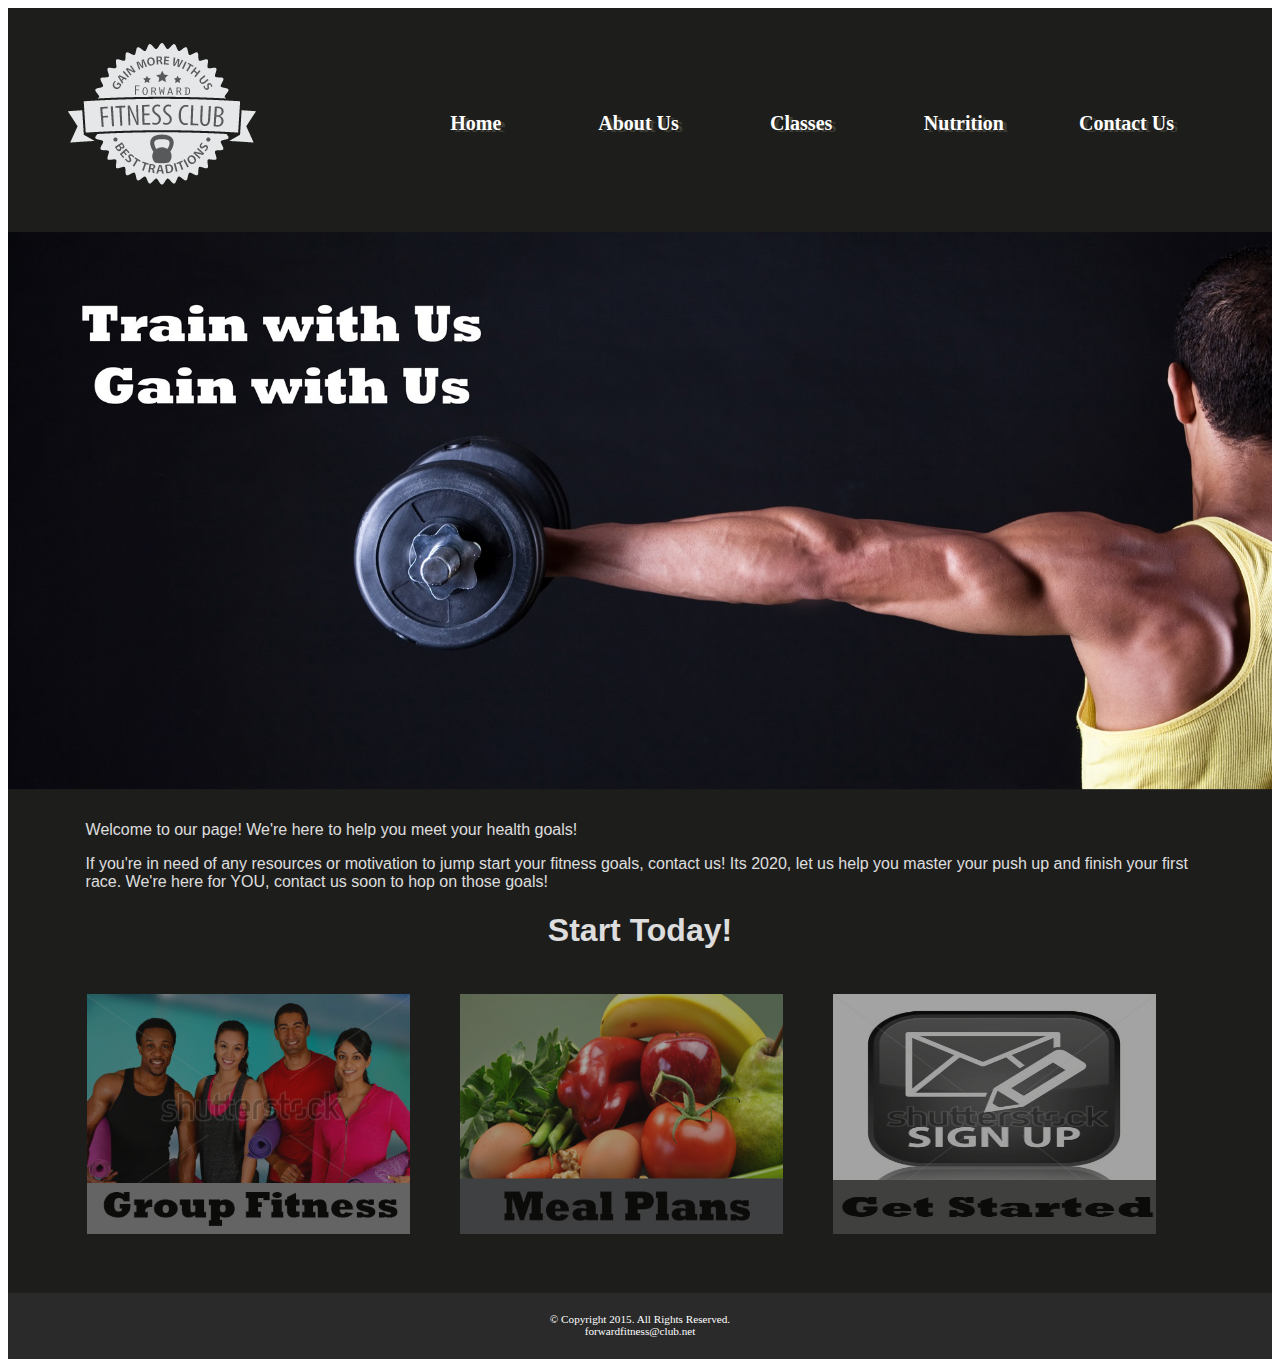
<file: index.html>
<!DOCTYPE html>
<!--This template was created by Liz Cociuba ISM 5994-->
<html lang="en">
<head>
	<link rel="stylesheet" href="css/styles.css">
	<title>Forward Fitness Club</title>
	<meta charset="utf-8">
	<meta name="viewport" content="width=device-width, initial-scale=1">
</head>
<body>
	
	<div id="container">
	<!--use this header area for website name or any logos-->
	<header>
		<a href="index.html"> <img src="images/ffc_logo.png" alt="Forward Fitness Club logo"></a>
	</header>
	
	<!--add hyperlinks to other pages within the website here for nav-->
	<nav>
		<ul>
			<li><a href="index.html"> Home </a></li> 
			<li><a href="about.html"> About Us </a></li> 
			<li><a href="class.html"> Classes </a></li> 
			<li><a href="nutrition.html"> Nutrition </a></li> 
			<li><a href="contact.html"> Contact Us </a></li> 
	</ul>
	</nav>
	
	<div id="banner" class="desktop">
		<img src="images/homeBanner.jpg" alt="home banner image">
	
	</div>
	<!--main website content go here such as descriptions-->
	<main>
		<p>
		Welcome to our page! We're here to help you meet your health goals!</p>
	
	<div class="mobile">
		
		<h3> FREE One-Week Trial Membership!</h3>
		<p><a href="tel:8145559608">Call Us Today to Get Started!</a></p>
		
		<h4>Fitness Club Hours:</h4>
		<p>Monday - Thursday: 6:00am - 6:00pm<br>
			Friday: 6:00am - 4:00pm<br>
			Saturday: 8:00am - 6:00pm<br>
			Sunday: Closed</p>
		
	</div>
	
	<div class="desktop">
		<p>
		If you're in need of any resources or motivation to jump start your fitness goals, contact us! Its 2020, let us help you master your push up and finish your first race. We're here for YOU, contact us soon to hop on those goals!</p>
		
		<h1>Start Today!</h1>
		
		<figure>
			<a href="classes.html"><img src="images/group.jpg" alt="group fitness"></a>
			<a href="nutrition.html"><img src="images/nutrition.jpg" alt="good nutrition"></a>
			<a href="contact.html"><img src="images/signup.jpg" alt="sign up icon">	</a>
			
		</figure>
	</div>
	</main>
	
	<!--footer is for copyrights-->
	<footer>
		&copy; Copyright 2015. All Rights Reserved.<br>
		<a href="mailto:forwardfitness@club.net">forwardfitness@club.net</a>
	</footer>
</div>
	
</body>
</html>
</file>
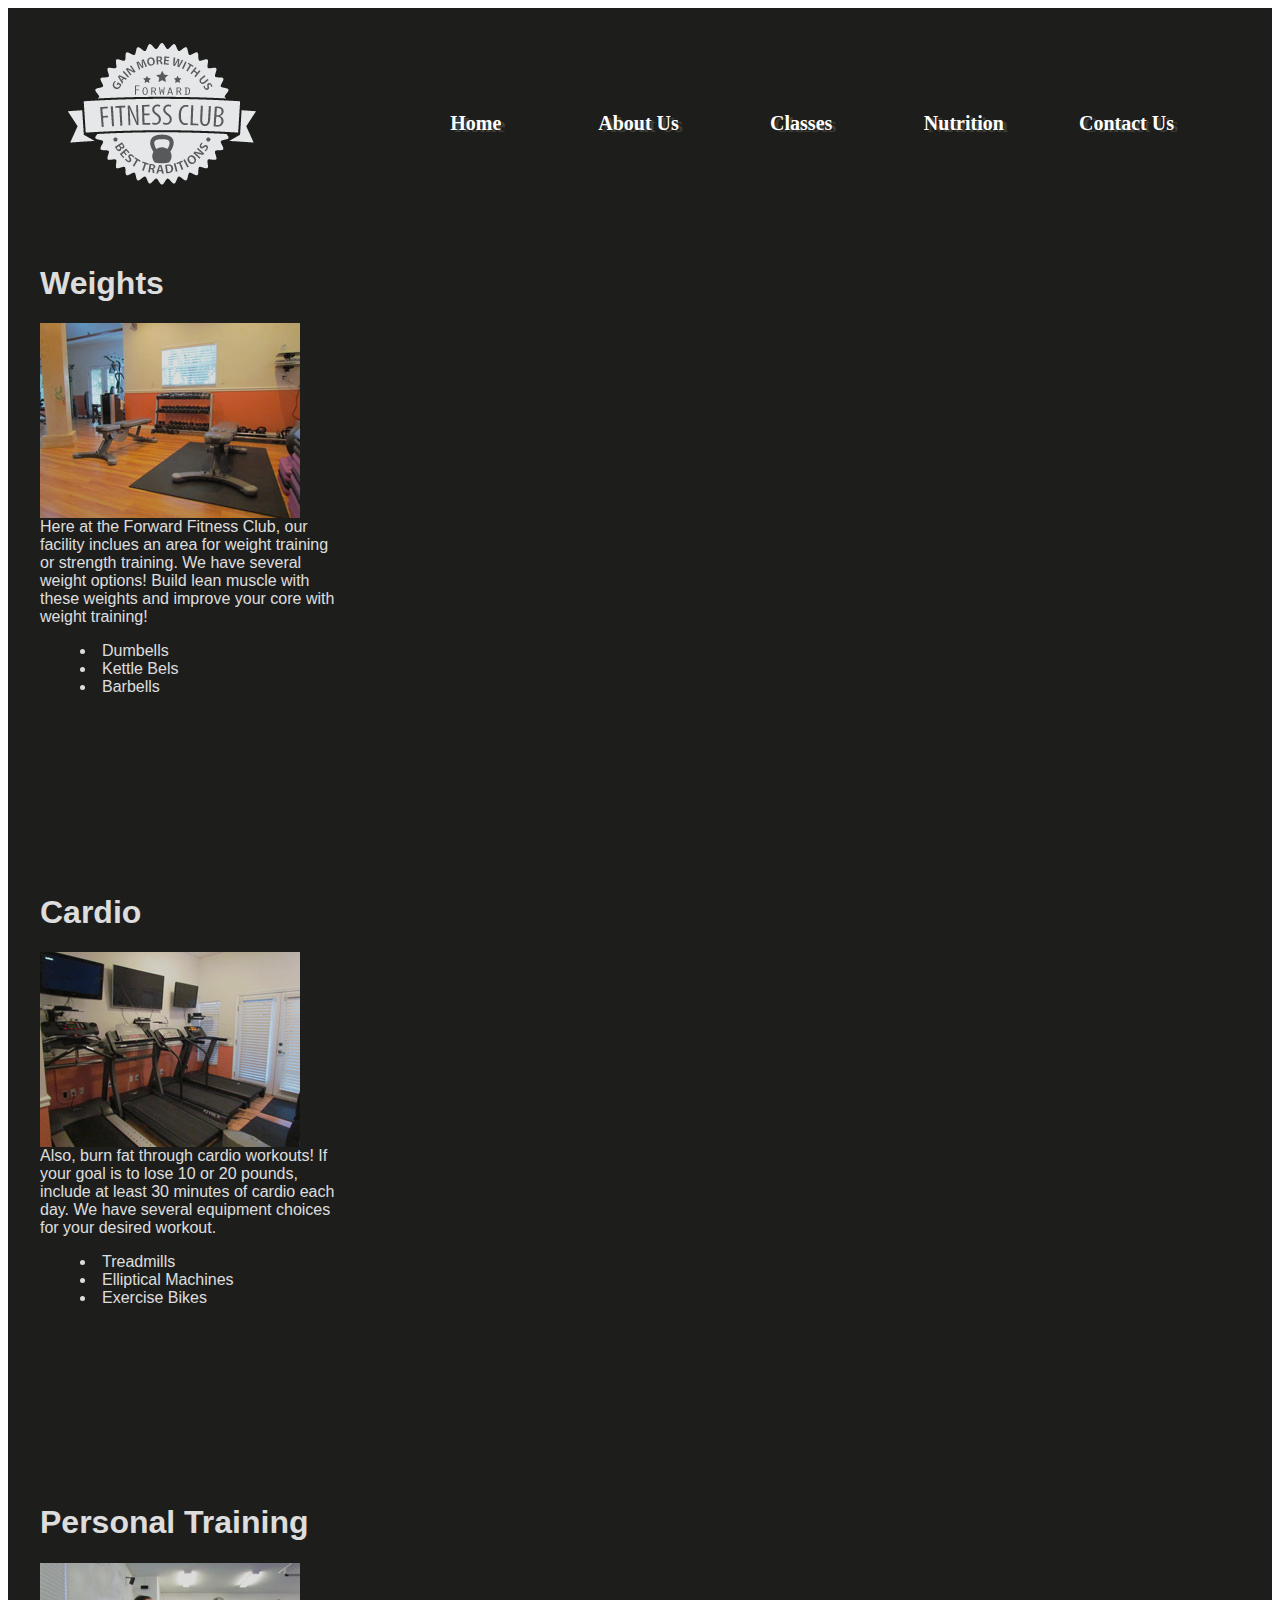
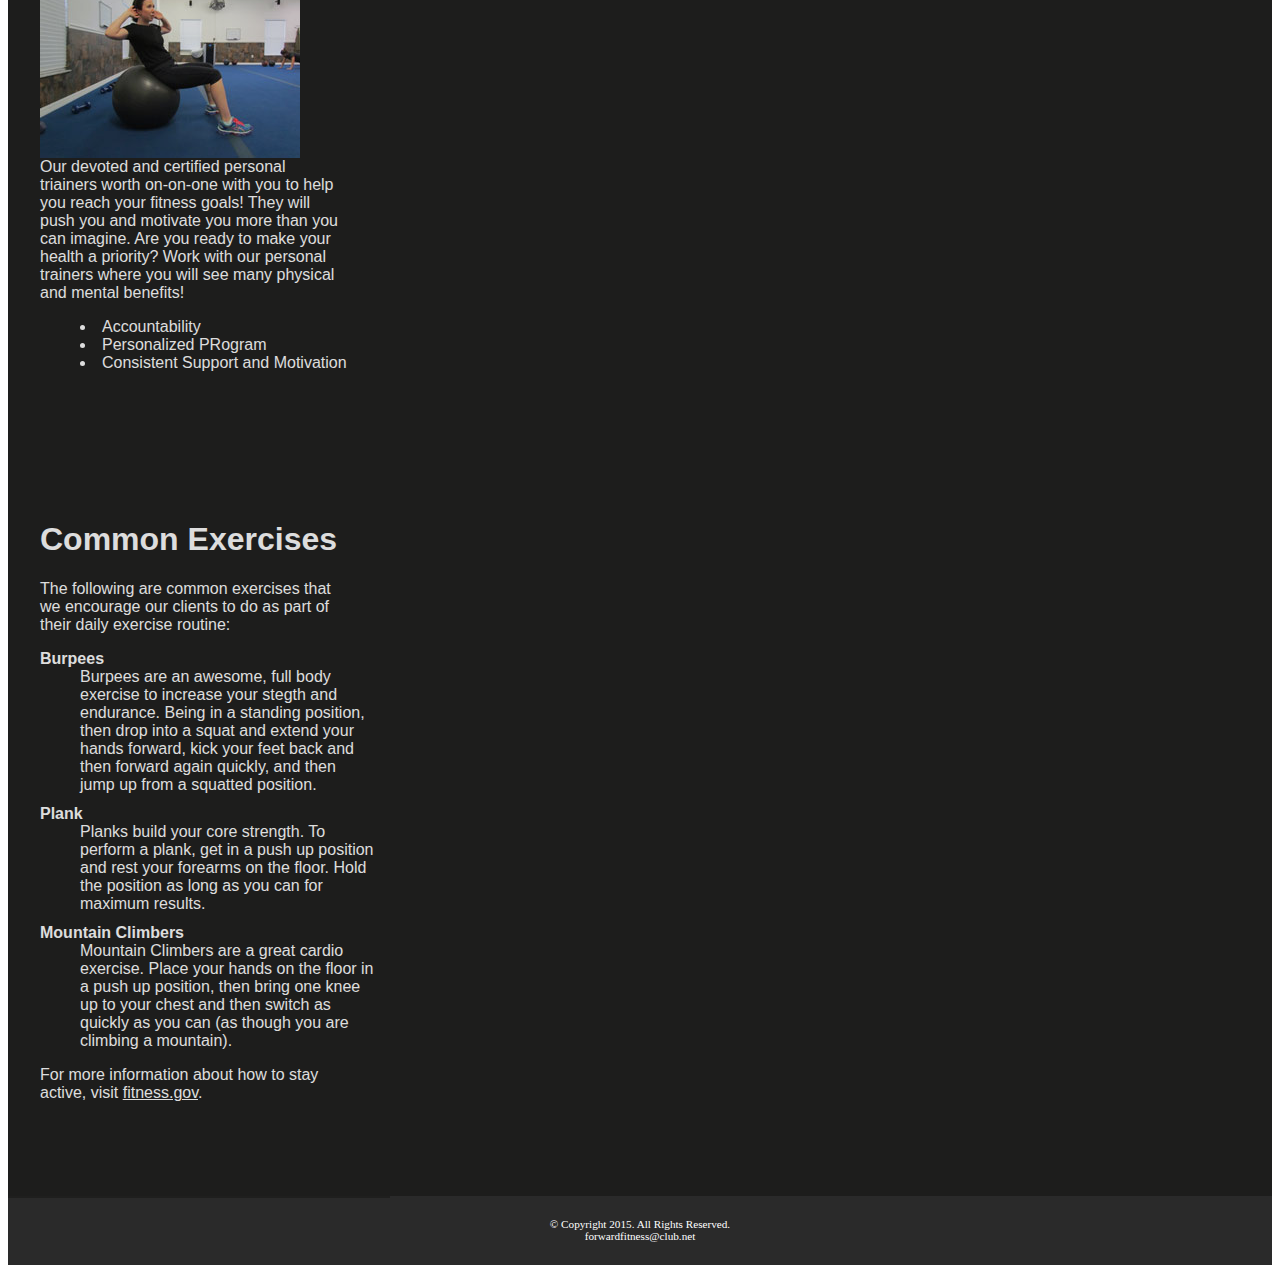
<file: about.html>
<!DOCTYPE html>
<!--This template was created by Liz Cociuba ISM 5994-->
<html lang="en">
<head>
	<link rel="stylesheet" href="css/styles.css">
	<title>Forward Fitness Club</title>
	<meta charset="utf-8">
	<meta name="viewport" content="width=device-width, initial-scale=1">
</head>
<body>
	
	<div id="container">
	<!--use this header area for website name or any logos-->
	<header>
		<a href="index.html"> <img src="images/ffc_logo.png" alt="Forward Fitness Club logo"></a>
	</header>
	
	<!--add hyperlinks to other pages within the website here for nav-->
	<nav>
		<ul>
			<li><a href="index.html"> Home </a></li> 
			<li><a href="about.html"> About Us </a></li> 
			<li><a href="class.html"> Classes </a></li> 
			<li><a href="nutrition.html"> Nutrition </a></li> 
			<li><a href="contact.html"> Contact Us </a></li> 
	</ul>
	</nav>
	
	<!--main website content go here such as descriptions-->
	<main>
		
		<section>
		<h1>Weights</h1>
		<img class="equip" src="images/equipment1.jpg" alt="Weight Equipment" height="195" width="260">
		
		<p> Here at the Forward Fitness Club, our facility inclues an area for weight training or strength training. We have several weight options! Build lean muscle with these weights and improve your core with weight training!</p>
		<ul class="items">
			<li>Dumbells</li>
			<li>Kettle Bels</li>
			<li>Barbells</li>
		</ul>
	</section>
		
		
		<section>
		<h1>Cardio</h1>
		<img class="equip" src="images/equipment2.jpg" alt="Cardio Equipment" height="195" width="260">
		
		<p>Also, burn fat through cardio workouts! If your goal is to lose 10 or 20 pounds, include at least 30 minutes of cardio each day. We have several equipment choices for your desired workout. </p>
		<ul class ="items">
			<li>Treadmills</li>
			<li>Elliptical Machines</li>
			<li>Exercise Bikes</li>
		</ul>
	</section>
	
		<section>	
		<h1>Personal Training</h1>
		<img class="equip" src="images/equipment3.jpg" alt="Personal Training" height="195" width="260">
		
		<p>Our devoted and certified personal triainers worth on-on-one with you to help you reach your fitness goals! They will push you and motivate you more than you can imagine. Are you ready to make your health a priority? Work with our personal trainers where you will see many physical and mental benefits!</p>
		<ul class="items">	
			<li>Accountability</li>
			<li>Personalized PRogram</li>
			<li>Consistent Support and Motivation</li>
		</ul>
	</section>
	
	
	<section div class="tablet">
		<h1>Common Exercises</h1>
		<p>The following are common exercises that we encourage our clients to do as part of their daily exercise routine: </p>
			<dl>
				<dt>Burpees</dt>
				<dd>Burpees are an awesome, full body exercise to increase your stegth and endurance. Being in a standing position, then drop into a squat and extend your hands forward, kick your feet back and then forward again quickly, and then jump up from a squatted position.
				</dd>
		
				<dt>Plank</dt>
				<dd>Planks build your core strength. To perform a plank, get in a push up position and rest your forearms on the floor. Hold the position as long as you can for maximum results.
				</dd>
		
				<dt>Mountain Climbers</dt>
				<dd>Mountain Climbers are a great cardio exercise. Place your hands on the floor in a push up position, then bring one knee up to your chest and then switch as quickly as you can (as though you are climbing a mountain).
				</dd>
			</dl>	
	<p>For more information about how to stay active, visit <a href="http://fitness.gov/be-active/ways-to-be-active/">fitness.gov</a>.</p>	
		
		</section>
	</main>
	
	<!--footer is for copyrights-->
	<footer>
		&copy; Copyright 2015. All Rights Reserved.<br>
		<a href="mailto:forwardfitness@club.net">forwardfitness@club.net</a>
	</footer>
</div>
	
</body>
</html>
</file>
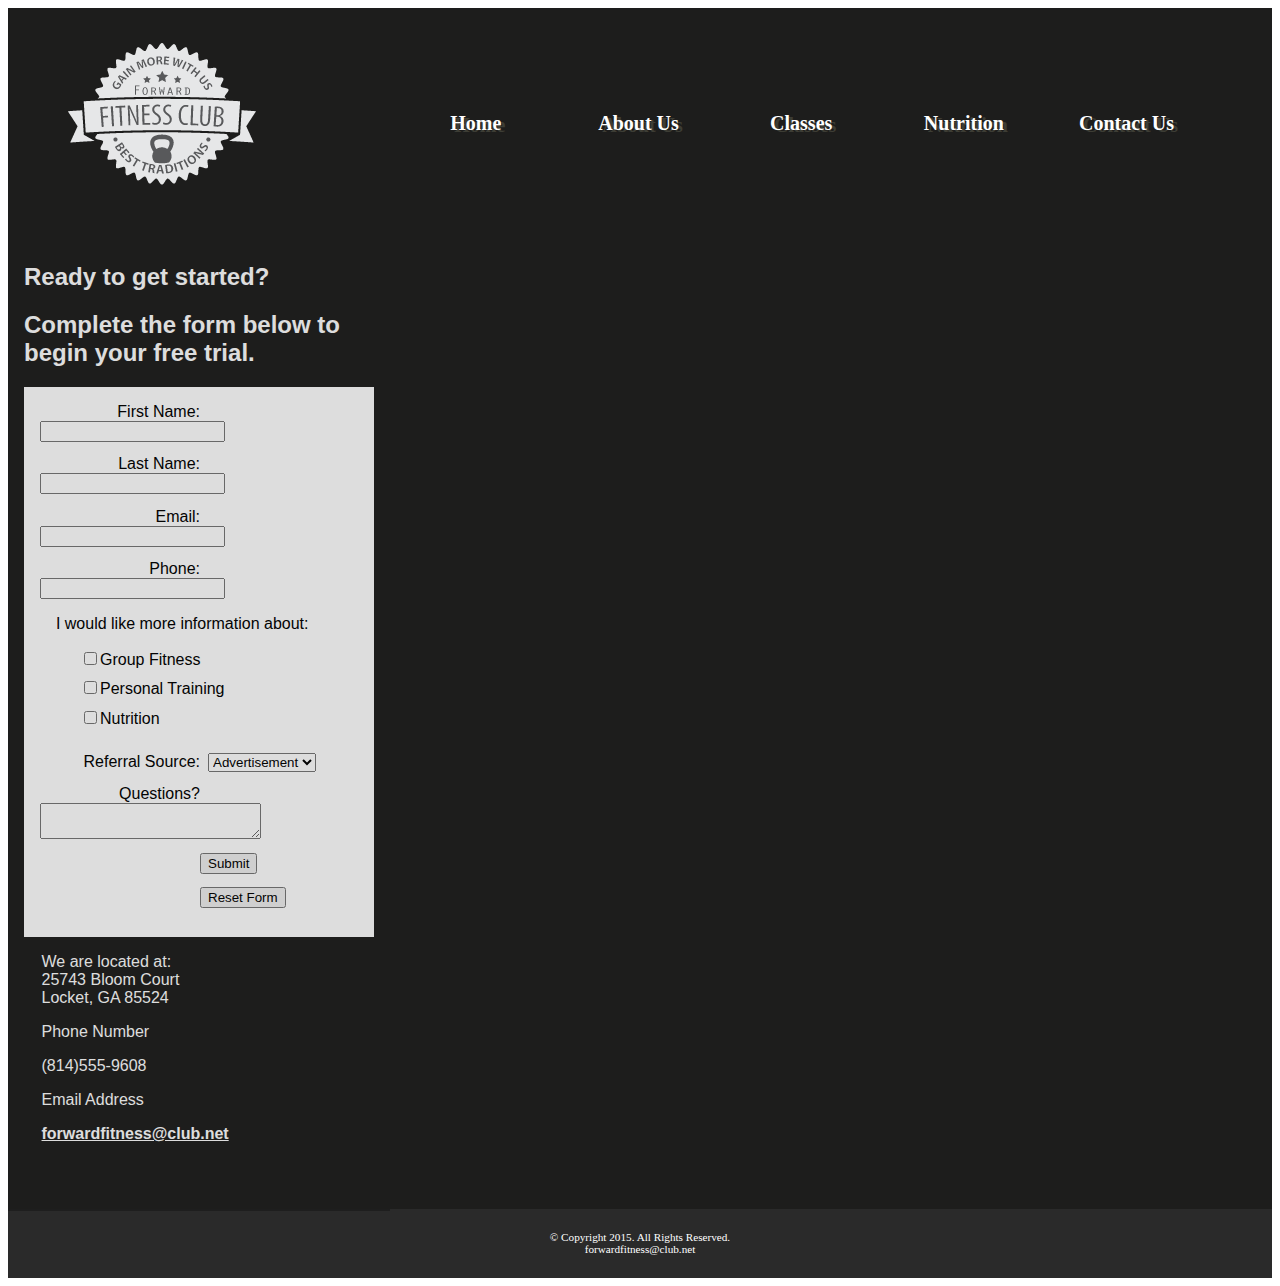
<file: contact.html>
<!DOCTYPE html>
<!--This template was created by Liz Cociuba ISM 5994-->
<html lang="en">
<head>
	<link rel="stylesheet" href="css/styles.css">
	<title>Forward Fitness Club</title>
	<meta charset="utf-8">
	<meta name="viewport" content="width=device-width, initial-scale=1">
</head>
<body>
	
	<div id="container">
	<!--use this header area for website name or any logos-->
	<header>
		<a href="index.html"> <img src="images/ffc_logo.png" alt="Forward Fitness Club logo"></a>
	</header>
	
	<!--add hyperlinks to other pages within the website here for nav-->
	<nav>
		<ul>
			<li><a href="index.html"> Home </a></li> 
			<li><a href="about.html"> About Us </a></li> 
			<li><a href="class.html"> Classes </a></li> 
			<li><a href="nutrition.html"> Nutrition </a></li> 
			<li><a href="contact.html"> Contact Us </a></li> 
	</ul>
	</nav>
	
	<!--main website content go here such as descriptions-->
	<main>
		
		<h2>Ready to get started?</h2>
		<h2>Complete the form below to begin your free trial.</h2>
		
		<form>
			<label for="fName">First Name:</label>
			<input type="text" name="fName" id="fName">
		
			<label for="lName">Last Name:</label>
			<input type="text" name="lName" id="lName">
			
			<label for="email">Email:</label>
			<input type="email" name="email" id="email">
			
			<label for="phone">Phone:</label>
			<input type="tel" name="phone" id="phone">
			
			<p>I would like more information about:</p>
			
			<ul>
			
				<li><input type="checkbox" name="grpfit" id="grpfit" value="grpfit" class="chkbx">Group Fitness</li>
				<li><input type="checkbox" name="prtrain" id="prtrain" value="prtrain" class="chkbx">Personal Training</li>
				<li><input type="checkbox" name="nutr" id="nutr" value="nutr" class="chkbx">Nutrition</li>
		</ul>
		
		<label for="reference">Referral Source:</label>
		<select name="reference" id="reference">
			<option value="ad">Advertisement</option>
			<option value="friend">Friend</option>
			<option value="google">Google</option>
			<option value="social">Social Media</option>
			<option value="other">Other</option>
		</select>
		
		<label for="questions">Questions?</label>
		<textarea id="questions" name="questions" row="3" cols="25"></textarea>
		
		<input type="submit" id="submit" value="Submit" class="btn">
		<input type="reset" id="reset" value="Reset Form" class="btn">
		</form>
		
		<p>We are located at:<br>
			25743 Bloom Court<br>
			Locket, GA 85524</p>
			
		<p>Phone Number</p>
			<p><a class="mobile" href="tel:8145559608">(814)555-9608</a><span class="desktop">(814)555-9608</span></p>
			
		<p>Email Address</p>
		<p><a href="mailto:forwardfitness@club.net" class="contact">forwardfitness@club.net</a></p>
		<br><br>
		
		
	</main>
	
	<!--footer is for copyrights-->
	<footer>
		&copy; Copyright 2015. All Rights Reserved.<br>
		<a href="mailto:forwardfitness@club.net">forwardfitness@club.net</a>
	</footer>
</div>
	
</body>
</html>
</file>
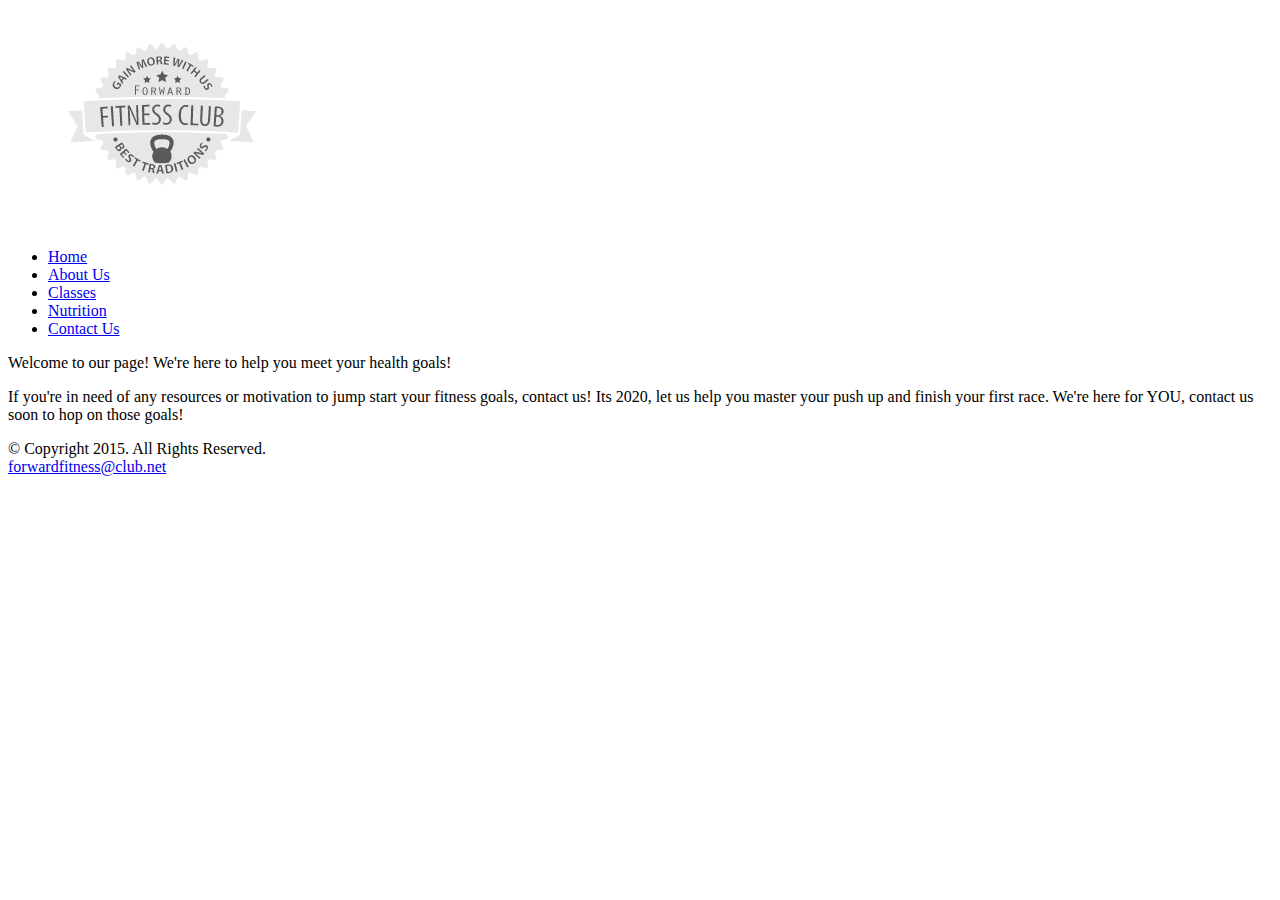
<file: fitness.html>
<!DOCTYPE html>
<!--This template was created by Liz Cociuba ISM 5994-->
<html lang="en">
<head>
	<title>Forward Fitness Club</title>
	<meta charset="utf-8">
	<meta name="viewport" content="width=device-width, initial-scale=1">
</head>
<body>
	
	<div id="container">
	<!--use this header area for website name or any logos-->
	<header>
		<a href="index.html"> <img src="images/ffc_logo.png" alt="Forward Fitness Club logo"></a>
	</header>
	
	<!--add hyperlinks to other pages within the website here for nav-->
	<nav>
		<ul>
			<li><a href="index.html"> Home </a></li> 
			<li><a href="about.html"> About Us </a></li> 
			<li><a href="class.html"> Classes </a></li> 
			<li><a href="nutrition.html"> Nutrition </a></li> 
			<li><a href="contact.html"> Contact Us </a></li> 
	</ul>
	</nav>
	
	<!--main website content go here such as descriptions-->
	<main>
		<p>
		Welcome to our page! We're here to help you meet your health goals!
	</p>
		<p>
		If you're in need of any resources or motivation to jump start your fitness goals, contact us! Its 2020, let us help you master your push up and finish your first race. We're here for YOU, contact us soon to hop on those goals!
	</p>
	</main>
	
	<!--footer is for copyrights-->
	<footer>
		&copy; Copyright 2015. All Rights Reserved.<br>
		<a href="mailto:forwardfitness@club.net">forwardfitness@club.net</a>
	</footer>
</div>
	
</body>
</html>
</file>
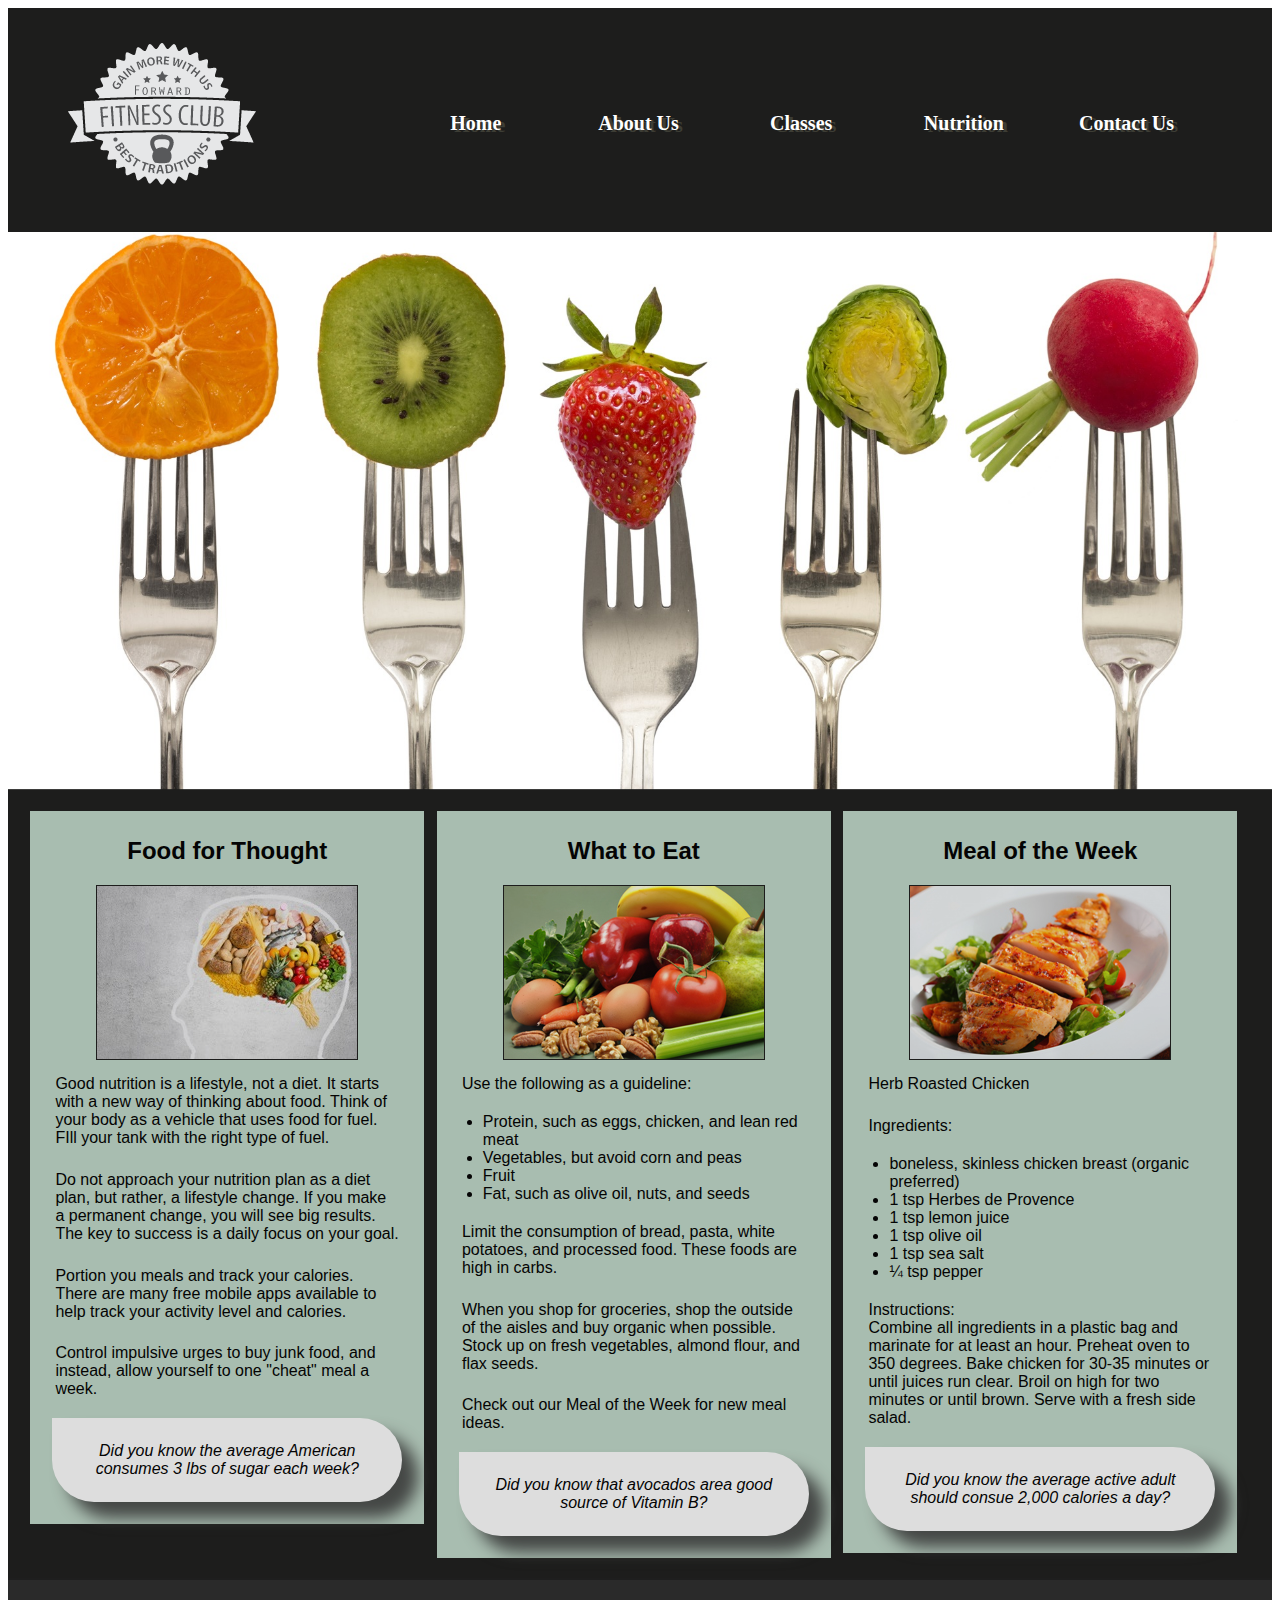
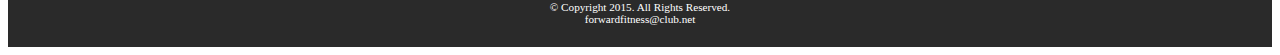
<file: nutrition.html>
<!DOCTYPE html>
<!--This template was created by Liz Cociuba ISM 5994-->
<html lang="en">
<head>
	<link rel="stylesheet" href="css/styles.css">
	<title>Forward Fitness Club</title>
	<meta charset="utf-8">
	<meta name="viewport" content="width=device-width, initial-scale=1">
</head>
<body>
	
	<div id="container">
	<!--use this header area for website name or any logos-->
	<header>
		<a href="index.html"> <img src="images/ffc_logo.png" alt="Forward Fitness Club logo"></a>
	</header>
	
	<!--add hyperlinks to other pages within the website here for nav-->
	<nav>
		<ul>
			<li><a href="index.html"> Home </a></li> 
			<li><a href="about.html"> About Us </a></li> 
			<li><a href="class.html"> Classes </a></li> 
			<li><a href="nutrition.html"> Nutrition </a></li> 
			<li><a href="contact.html"> Contact Us </a></li> 
	</ul>
	</nav>
	
	<div id="banner" class="desktop">
		<img src="images/nutritionBanner.jpg" alt="nutrition banner image">
	</div>
	
	<!--main website content go here such as descriptions-->
	<main>
		
	<article>
		<h2>Food for Thought</h2>
		<img src="images/nutrition1.jpg" alt="food for thought image" class="desktop">
		<p>Good nutrition is a lifestyle, not a diet. It starts with a new way of thinking about food. Think of your body as a vehicle that uses food for fuel. FIll your tank with the right type of fuel.</p>
		<p>Do not approach your nutrition plan as a diet plan, but rather, a lifestyle change. If you make a permanent change, you will see big results. The key to success is a daily focus on your goal. </p>
		<p>Portion you meals and track your calories. There are many free mobile apps available to help track your activity level and calories. </p>
		<p>Control impulsive urges to buy junk food, and instead, allow yourself to one "cheat" meal a week. </p>
		<aside>Did you know the average American consumes 3 lbs of sugar each week?</aside>
	</article>
	
	<article>
	<h2>What to Eat</h2>
		<img src="images/nutrition2.jpg" alt="food image" class="desktop">
		<p>Use the following as a guideline:</p>
		<ul>
			<li>Protein, such as eggs, chicken, and lean red meat</li>
			<li>Vegetables, but avoid corn and peas</li>
			<li>Fruit</li>
			<li>Fat, such as olive oil, nuts, and seeds</li>
		</ul>
		<p>Limit the consumption of bread, pasta, white potatoes, and processed food. These foods are high in carbs.</p>
		<p>When you shop for groceries, shop the outside of the aisles and buy organic when possible. Stock up on fresh vegetables, almond flour, and flax seeds. </p>
		<p>Check out our Meal of the Week for new meal ideas.</p>
		<aside>Did you know that avocados area good source of Vitamin B?</aside>
	</article>
	
	<article>
		<h2>Meal of the Week</h2>
		<img src="images/nutrition3.jpg" alt="herb roasted chicken image" class="desktop">
		<p>Herb Roasted Chicken</p>
		<p>Ingredients:</p>
		<ul>
			<li>boneless, skinless chicken breast (organic preferred)</li>
			<li>1 tsp Herbes de Provence</li>
			<li>1 tsp lemon juice</li>
			<li>1 tsp olive oil</li>
			<li>1 tsp sea salt</li>
			<li>&frac14; tsp pepper</li>
		</ul>
		<p>Instructions:<br>
			Combine all ingredients in a plastic bag and marinate for at least an hour. Preheat oven to 350 degrees. Bake chicken for 30-35 minutes or until juices run clear. Broil on high for two minutes or until brown. Serve with a fresh side salad. </p>
		<aside>Did you know the average active adult should consue 2,000 calories a day?</aside>
	</article> 
		
	</main>
	
	<!--footer is for copyrights-->
	<footer>
		&copy; Copyright 2015. All Rights Reserved.<br>
		<a href="mailto:forwardfitness@club.net">forwardfitness@club.net</a>
	</footer>
</div>
	
</body>
</html>
</file>
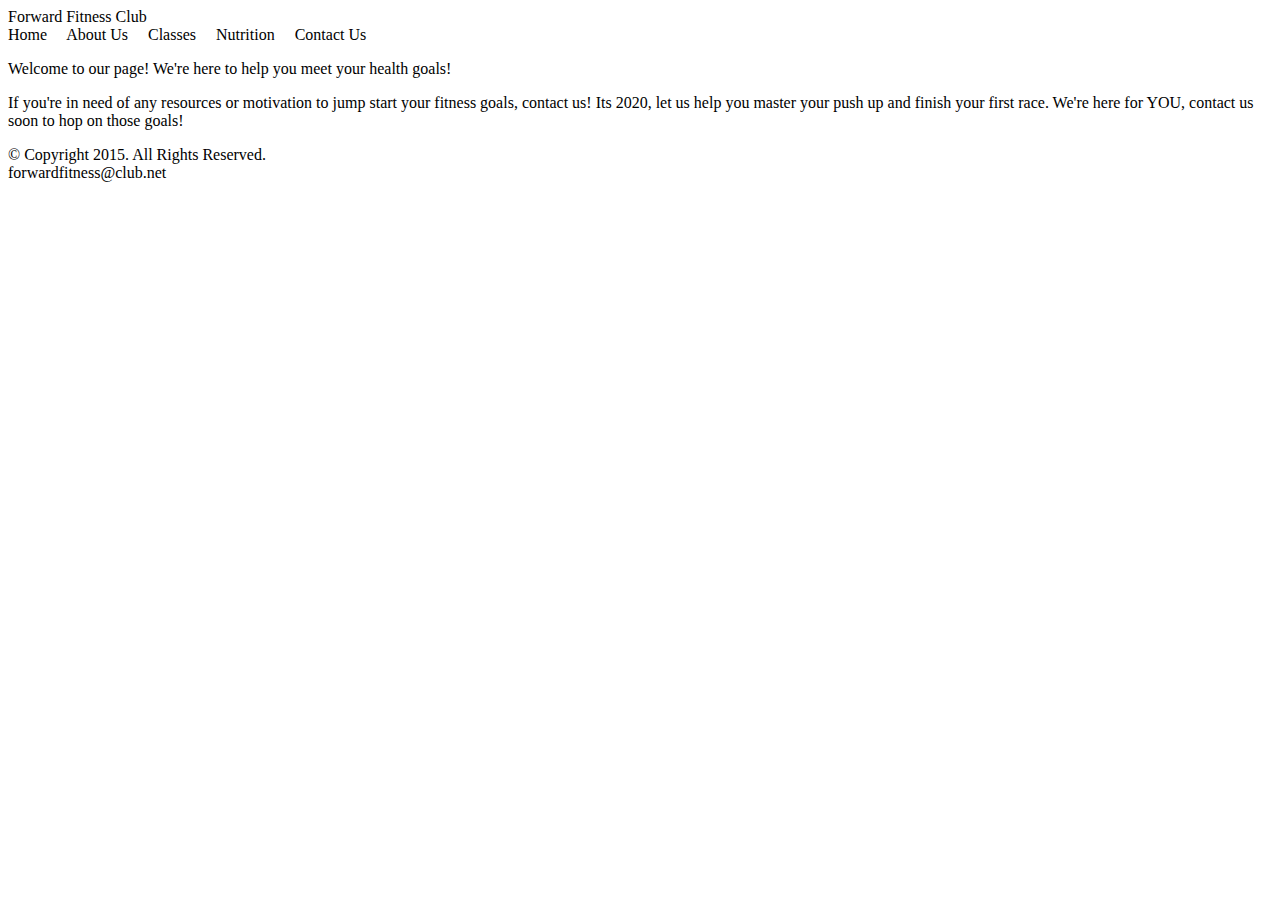
<file: template/fitness.html>
<!DOCTYPE html>
<!--This template was created by Liz Cociuba ISM 5994-->
<html lang="en">
<head>
	<title>Forward Fitness Club</title>
	<meta charset="utf-8">
</head>
<body>
	
	<!--comments go here-->
	<header>
		Forward Fitness Club
	</header>
	
	<!--comments go here-->
	<nav>
		Home &nbsp; &nbsp;
		About Us &nbsp; &nbsp;
		Classes &nbsp; &nbsp;
		Nutrition &nbsp; &nbsp;
		Contact Us &nbsp; &nbsp;
		
	</nav>
	
	<!--comments go here-->
	<main>
		<p>
		Welcome to our page! We're here to help you meet your health goals!
	</p>
		<p>
		If you're in need of any resources or motivation to jump start your fitness goals, contact us! Its 2020, let us help you master your push up and finish your first race. We're here for YOU, contact us soon to hop on those goals!
	</p>
	</main>
	
	<!--comments go here-->
	<footer>
		&copy; Copyright 2015. All Rights Reserved.<br>
		forwardfitness@club.net
	</footer>
	
</body>
</html>
</file>
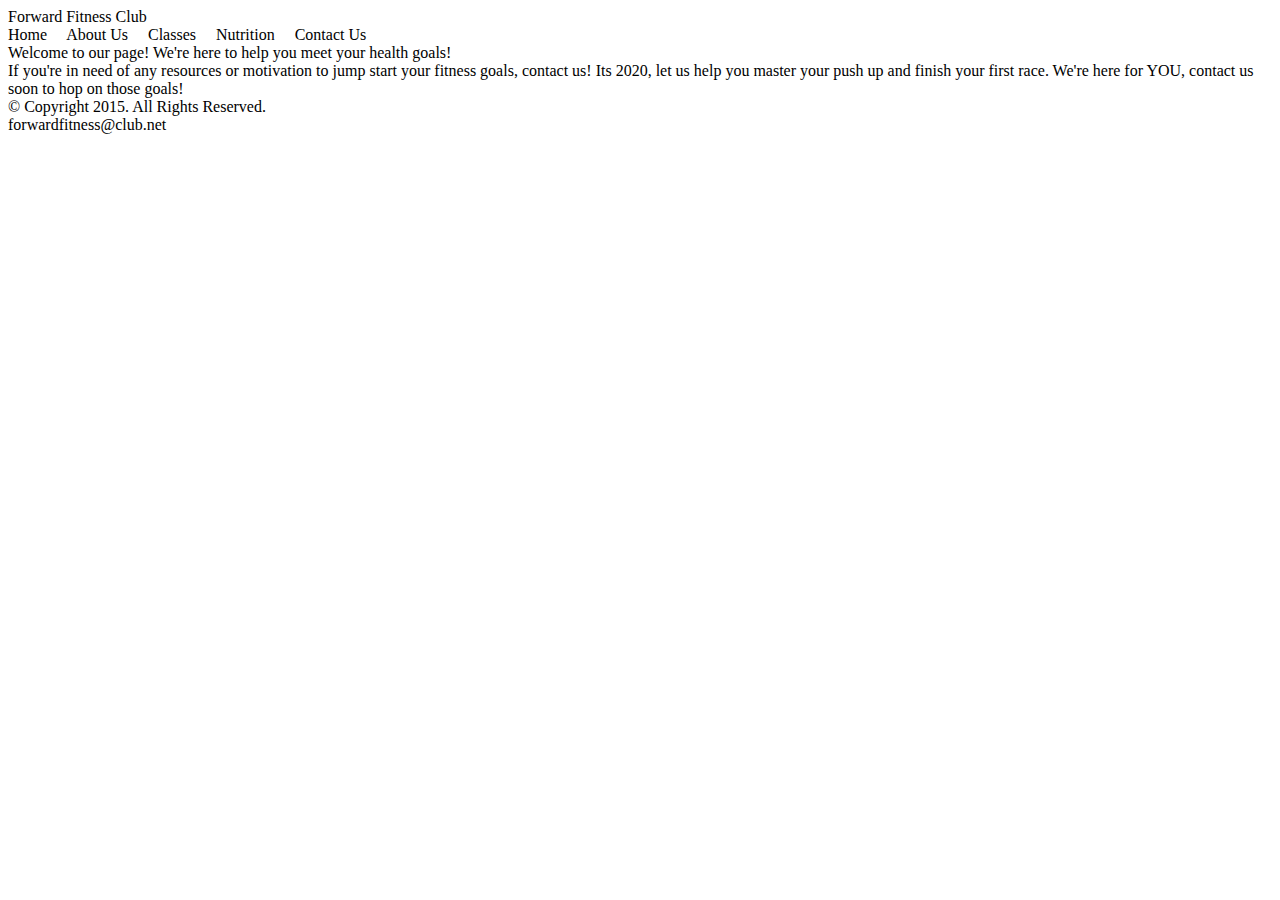
<file: template/template.html>
<!DOCTYPE html>
<!--This template was created by Liz Cociuba ISM 5994-->
<html lang="en">
<head>
	<title>Forward Fitness Club</title>
	<meta charset="utf-8">
</head>
<body>
	
	<!--comments go here-->
	<header>
		Forward Fitness Club
	</header>
	
	<!--comments go here-->
	<nav>
		Home &nbsp; &nbsp;
		About Us &nbsp; &nbsp;
		Classes &nbsp; &nbsp;
		Nutrition &nbsp; &nbsp;
		Contact Us &nbsp; &nbsp;
		
	</nav>
	
	<!--comments go here-->
	<main>
		Welcome to our page! We're here to help you meet your health goals!
		<br>
		If you're in need of any resources or motivation to jump start your fitness goals, contact us! Its 2020, let us help you master your push up and finish your first race. We're here for YOU, contact us soon to hop on those goals!
	</main>
	
	<!--comments go here-->
	<footer>
		&copy; Copyright 2015. All Rights Reserved.<br>
		forwardfitness@club.net
	</footer>
	
</body>
</html>
</file>
<file: css/styles.css>
/* Style Sheet created by: Elizabeth Cociuba ISM 5994 */


body {
	background-color: #1D1D1C;	
}

img{
	max-width: 100%;	
}

/*Styles for Mobile Layout*/

#container {
	width: 100%;
	margin-left: auto;
	margin-right: auto;
}

header {
	text-align: center;
}

nav{
	font-family: Georgia, "Times New Roman", serif;
	font-size: 1.25em;
	font-weight: bold;
	text-align: center;
	margin-top: -1.5em;
	
}

nav ul {
	padding: 0;
	margin-top: 0.5em;
	margin-bottom:0.5em;	
}

nav li {
	background-color: #9D9D93;
	border-radius: 2em;
	list-style-type: none;
	margin: 0.3em;
	padding: 0.4em;
	
}

nav li a {
	color: #FFFFFF;
	text-decoration: none;

}

.mobile{
	display: inline;
}

.desktop{
	display: none;
}


main {
	display: block;
	background-color: #FFFFFF;
	font-family: Verdana, Arial, sans-serif;
	font-size: 1em;
	margin-top: 0.5em;
	padding: 1em;
	border-radius: 2em 0 2em 0;
	opacity: 0.85;
}

main a {
	background-color: #9D9D93;
	border-radius: 1em;
	color: #FFFFFF;
	font-weight: bold;
	padding: 0.5em;
	text-decoration: none;
}


footer{
	font-size: .7em;
	text-align: center;
	margin-top: 2em;
	color: #FFFFFF;
	
}

footer a{
	color: #FFFFFF;
	text-decoration: none;
}

.tablet {
	display: none;
	
}

.equip {
	display: none;
}

aside{
	font-style: italic;
}

input, select, textarea{
	display: block;
	margin-bottom: 1em;
}

label{
	display: block;
}

form ul{
	list-style-type: none;
}

.chkbx{
	display: inline-block;
}

/* Tablet rules*/

@media only screen and (min-width: 660px) {
	
	nav li{
		display: inline;
		float: left;
		margin-left: 1%;
		margin-right: 1%;
		padding-left: 0;
		padding-right: 0;
		width: 18%;	
		white-space: nowrap;
		border-radius:0;
		background-color: transparent;	
	}
	
	main{
		clear: left;
		margin-top: -0.3em;
		border-radius: 0;
		overflow: auto;
	}
	
	.mobile{
		display: none;
	}
	
	.desktop{
		display: inline;
	}
	
	.equip{
		display: inline;
		float: left;
		margin-right: 1.5em;
	}
	
	.items{
		display: block;
		list-style-position: inside;
	}
	
	.tablet{
		display: block;
		margin-top: -3em;
		margin-bottom: -1em;
	}
	
	dt{
		font-weight: bold;
		margin-top: 0.7em;
	}
	
	h1 {
		text-align: center;
	}
	
	figure img {
		background-color: #1D1D1C;
		display: inline;
		height: 8em;
		width: 28%;
		margin: 1%;
		padding: 1%;
	}
	
	figure a {
		background-color: transparent;
		padding: 0;
		text-decoration: none;
	}
	
	section{
		padding-bottom: 3em;
	}
	
	section h1{
		text-align: left;
	}
	
	section a {
		background-color: transparent;
		color: #1D1D1C;
		font-weight: normal;
		padding: 0;
		text-decoration: underline;
	}
	
	.contact {
		background-color: transparent;
		color: #1D1D1C;
		padding: 0;
		text-decoration: underline;
	}
	
	article{
		background-color: #C1D9CA;
		float: left;
		margin: 0.5%;
		padding: 0.5%;
		text-align: center;
		width: 31%;
	}
	
	main article img{
		border: solid 0.1em #1D1D1C;
		margin-left: auto;
		margin-right: auto;
	}
	
	main article p{
		color: #000000;
		margin-top: 2%;
		padding: 1%;
		text-align: left;
	}
	
	main article ul{
		text-align: left;
	}
	
	aside{
		background-color: #FFFFFF;
		border-radius: 0 5em 5em 5em;
		box-shadow: 1em 1em 1em #4C4F4D;
		padding: 1.5em;
		margin: 1em;
	}
	
	table{
		border: 0.1em solid #000000;
		border-collapse: collapse;
		margin-left: auto;
		margin-right: auto;
		width: 100%;
	}
	
	th, td{
		border: 0.1em solid #000000;
		padding: 1em;
	}
	
	th{
		background-color: #1D1D1C;
		color: #FFFFFF;
	}
	
	caption{
		font-size: 1.5em;
		font-weight: bold;
		padding-bottom: 0.5em;
	}
	
	label{
		float: left;
		padding-right: 0.5em;
		text-align: right;
		width: 10em;
	}
	
	.btn{
		margin-left: 12em;
	}
	
	
	
}

/*Desktop Rules*/
@media only screen and (min-width: 830px){
	
	#container{
		background-color: #1D1D1C;
	}
	
	header {
		text-align: left;
	}
	
	nav{
		float: right;
		margin-top: -7em;
		margin-right: 3em;
		margin-bottom: 0;
		width: 65%;
	}
	
	nav ul {
		margin: 0;
		padding-left: 0.50%;
		padding-right: 0.50%;
	}
	nav li{
		margin-left: 0;
		margin-right: 0;
		padding: 0;
		width: 20%;
	}
	
	nav li a {
		display: inline-block;
		padding: 0.7em;
		text-shadow: 0.2em 0.1em #3D3D35;
	}
	
	nav li a:link{
		color: #FFFFFF;
	}
	
	nav li a:visited{
		color: #CCCCFF;
	}
	
	nav li a:hover{
		color: #9D9D93;
		font-style: italic;
	}
	
	body{
		background-color: #FFFFFF;
	}
	
	main{
		background-color: #1D1D1C;
	}
	
	main p{
		color: #FFFFFF;
		margin-left: auto;
		margin-right: auto;
		width: 90%;
	}
	
	main h2{
		color: #FFFFFF;
	}
	
	h1{
		color: #FFFFFF;
	}
	
	figure img{
		height: 15em;
		opacity: 0.7;
	}
	
	figure img:hover {
		opacity: 1;
	}
	
	footer {
		background-color: #2A2A2A;
		margin-top: -0.2em;
		padding: 2em;
	}
	
	.items{
		margin-bottom: 6em;
	}
	
	section{
		color: #FFFFFF;
		margin-left: 1em;
		padding-bottom: 5em;
	}
	
	section a {
		color: #FFFFFF;
	}
	
	section p{
		margin-left: 0;
	}
	
	.contact{
		color: #FFFFFF;
	}
	
	main article h2{
		color: #000000;
	}
	
	table{
		background-color: #FFFFFF;
		width: 80%;
	}
	
	caption{
		color: #FFFFFF;	
	}
	
	form{
		background-color: #FFFFFF;
		padding: 1em;
	}
	
	form p{
		color: #000000;
	}
	
}
</file>
